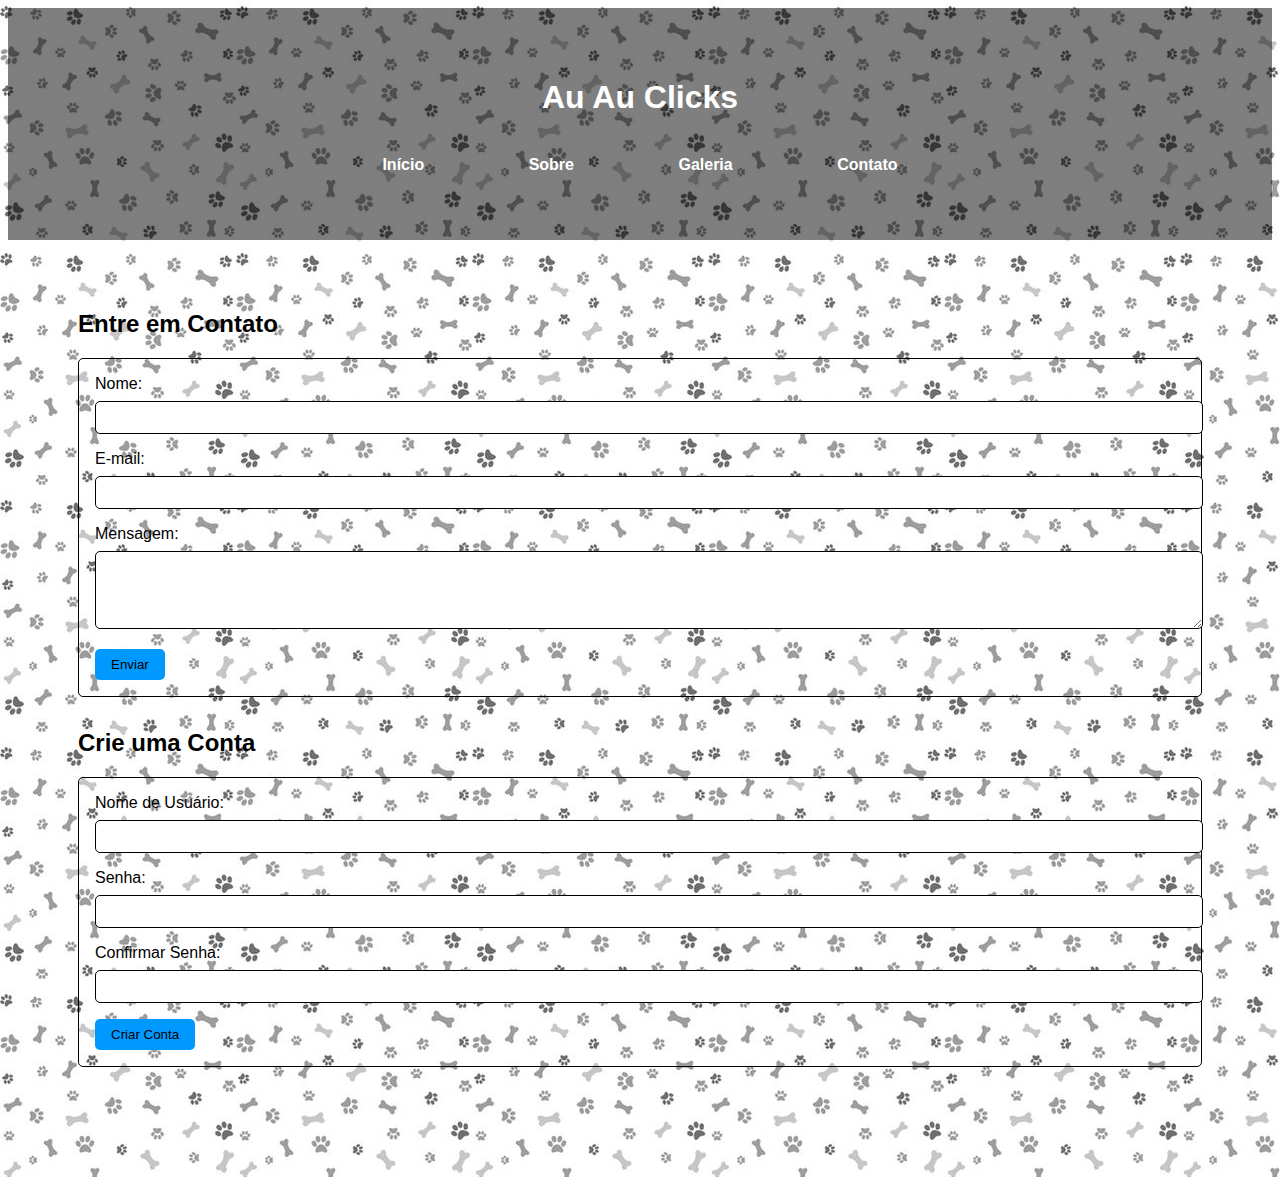
<file: contato.html>
<!DOCTYPE html>
<html lang="pt-BR">
<head>
    <meta charset="UTF-8">
    <meta name="viewport" content="width=device-width, initial-scale=1.0">
    <title>Au Au Clicks - Contato e Criação de Conta</title>
    <link rel="stylesheet" href="contato.css">
</head>
<body>
    <header>
        <h1>Au Au Clicks</h1>
        <nav>
            <ul>
                <li><a href="index.html">Início</a></li>
                <li><a href="sobre.html">Sobre</a></li>
                <li><a href="galeria.html">Galeria</a></li>
                <li><a href="contato.html">Contato</a></li>
            </ul>
        </nav>
    </header>
    <main>
        <section class="contact-form">
            <h2>Entre em Contato</h2>
            <form>
                <label for="name">Nome:</label>
                <input type="text" id="name" name="name" required>

                <label for="email">E-mail:</label>
                <input type="email" id="email" name="email" required>

                <label for="message">Mensagem:</label>
                <textarea id="message" name="message" rows="4" required></textarea>

                <button type="submit">Enviar</button>
            </form>
        </section>
        <section class="create-account">
            <h2>Crie uma Conta</h2>
            <form>
                <label for="username">Nome de Usuário:</label>
                <input type="text" id="username" name="username" required>

                <label for="password">Senha:</label>
                <input type="password" id="password" name="password" required>

                <label for="confirm-password">Confirmar Senha:</label>
                <input type="password" id="confirm-password" name="confirm-password" required>

                <button type="submit">Criar Conta</button>
            </form>
        </section>
    </main>
    
</body>
</html>
</file>
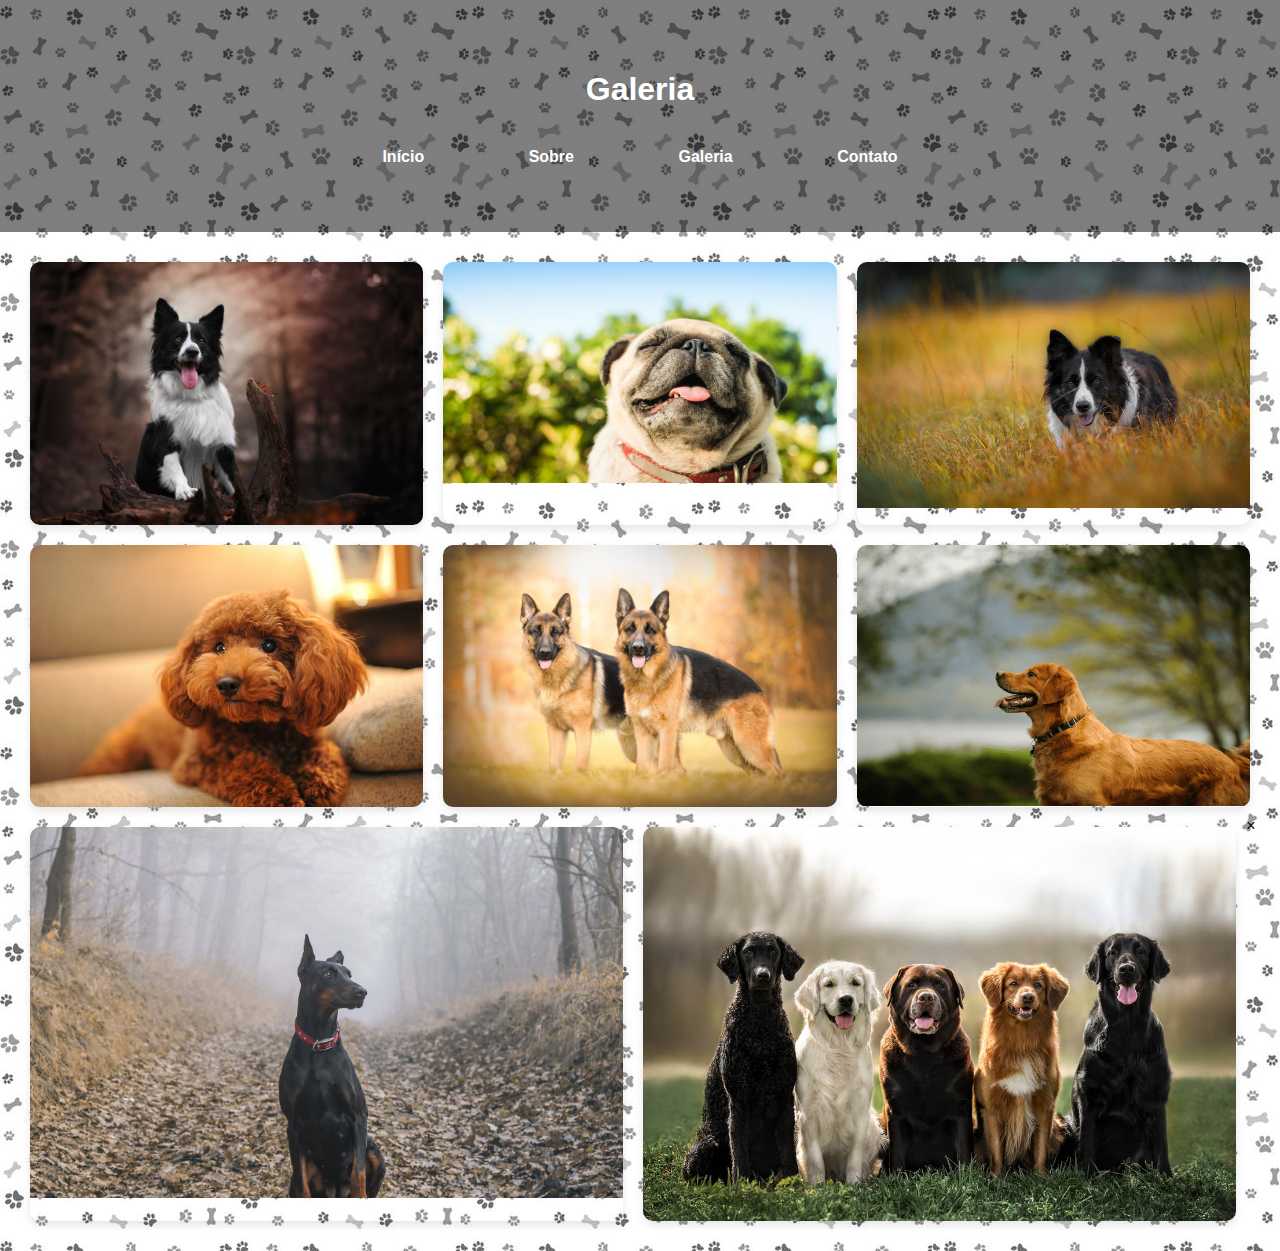
<file: galeria.html>
<!DOCTYPE html>
<html lang="pt-br">
<head>
    <meta charset="UTF-8">
    <meta name="viewport" content="width=device-width, initial-scale=1.0">
    <title>Au Au Clicks</title>
    <link rel="stylesheet" href="galeria.css">
</head>
<body>
    <header>
        <h1>Galeria</h1>
        <nav>
            <ul>
                <li><a href="index.html">Início</a></li>
                <li><a href="sobre.html">Sobre</a></li>
                <li><a href="galeria.html">Galeria</a></li>
                <li><a href="contato.html">Contato</a></li>
            </ul>
        </nav>
    </header>
    <div class="gallery">
        <div class="gallery-item">
            <img src="assets/assets/border2.jpg" alt="Border Collie">
        </div>
        <div class="gallery-item">
            <img src="assets/assets/pug.jpg" alt="Pug">
        </div>
        <div class="gallery-item">
            <img src="assets/assets/border3.png" alt="Border Coolie">
        </div>
        <div class="gallery-item">
            <img src="assets/assets/poodle2.jpg" alt="Poodle">
    </div>
    <div class="gallery-item">
        <img src="assets/assets/pastor2.jpg" alt="Pastor Alemão">
</div>
<div class="gallery-item">
    <img src="assets/assets/golden.png" alt="Golden Retriever">
</div>
<div class="gallery-item">
    <img src="assets/assets/doberman2.jpg" alt="Doberman">
</div>
<div class="gallery-item">
    <img src="assets/assets/cachorros2.jpg" alt="Vários cachorros">
</div>
    <div id="modal" class="modal">
        <span class="close">&times;</span>
        <img class="modal-content" id="modal-img">
    </div>

    <script src="galeria.js"></script>
</body>
</html>
</file>
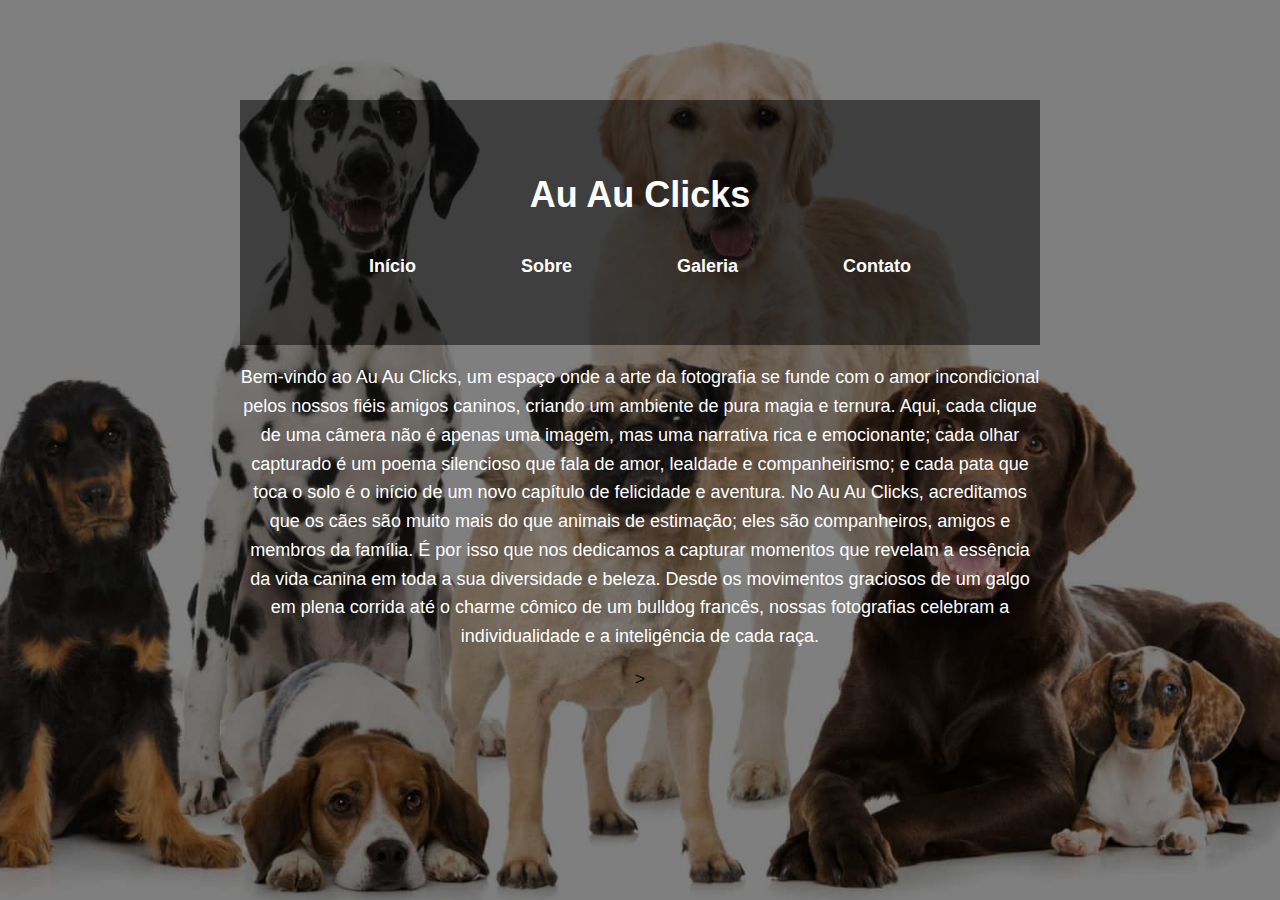
<file: sobre.html>
<!DOCTYPE html>
<html lang="pt-BR">
<head>
    <meta charset="UTF-8">
    <meta name="viewport" content="width=device-width, initial-scale=1.0">
    <title>Au Au Clicks</title>
    <link rel="stylesheet" href="sobre.css">
</head>
<body>
    <header>
        <h1>Au Au Clicks</h1>
        <nav>
            <ul>
                <li><a href="index.html">Início</a></li>
                <li><a href="sobre.html">Sobre</a></li>
                <li><a href="galeria.html">Galeria</a></li>
                <li><a href="contato.html">Contato</a></li>
            </ul>
        </nav>
    </header>

    <section id="about">
        
        <p>Bem-vindo ao Au Au Clicks, um espaço onde a arte da fotografia se funde com o amor incondicional pelos nossos fiéis amigos caninos, criando um ambiente de pura magia e ternura. Aqui, cada clique de uma câmera não é apenas uma imagem, mas uma narrativa rica e emocionante; cada olhar capturado é um poema silencioso que fala de amor, lealdade e companheirismo; e cada pata que toca o solo é o início de um novo capítulo de felicidade e aventura.

            No Au Au Clicks, acreditamos que os cães são muito mais do que animais de estimação; eles são companheiros, amigos e membros da família. É por isso que nos dedicamos a capturar momentos que revelam a essência da vida canina em toda a sua diversidade e beleza. Desde os movimentos graciosos de um galgo em plena corrida até o charme cômico de um bulldog francês, nossas fotografias celebram a individualidade e a inteligência de cada raça.</p>
    </section>
        </div>
    </section>

    >
</body>
</html>
</file>
<file: contato.css>
body {
    font-family: Arial, sans-serif;
    margin: 30;
    padding: 10;
    background: url(assets/assets/fundo\ 2.jpg);
}
header {
    background-color: rgba(0, 0, 0, 0.1) #ffffff;
    background-color: rgba(0, 0, 0, 0.5);
    padding: 50px 0;
    text-align: center;
}

header h1 {
    margin-bottom: 40px;
    color: #ffffff;
}

header nav ul {
    list-style: none;
    padding: 0;
}

header nav ul li {
    display: inline;
    margin: 50px;
}

header nav ul li a {
    color: rgb(255, 255, 255);
    text-decoration: none;
    font-weight: bold;
}

header nav ul li a:hover {
    text-decoration: underline;
}

/* Estilo do main e galeria de fotos */
main {
    padding: 70px;
}
.contact-form,
.create-account {
    margin-bottom: 2rem;
}

.contact-form h2,
.create-account h2 {
    margin-top: 0;
}

.contact-form form,
.create-account form {
    border: 1px solid #000000;
    padding: 1rem;
    border-radius: 5px;
}

.contact-form label,
.create-account label {
    display: block;
    margin-bottom: 0.5rem;
}

.contact-form input[type="text"],
.contact-form input[type="email"],
.contact-form textarea,
.create-account input[type="text"],
.create-account input[type="password"] {
    width: 100%;
    padding: 0.5rem;
    margin-bottom: 1rem;
    border: 1px solid #000000;
    border-radius: 5px;
}

.contact-form textarea {
    resize: vertical;
}

.contact-form button,
.create-account button {
    background-color: #0099ff;
    color: rgb(0, 0, 0);
    border: none;
    padding: 0.5rem 1rem;
    cursor: pointer;
    border-radius: 5px;
}

.contact-form button:hover,
.create-account button:hover {
    background-color: #ffffff;
}
</file>
<file: galeria.css>
/* styles.css */

body {
    font-family: Arial, sans-serif;
    margin: 0;
    padding: 0;
    background-color: #ffffff;
    background: url(assets/assets/fundo\ 2.jpg);
}
header {
    background-color: rgba(0, 0, 0, 0.1) #ffffff;
    background-color: rgba(0, 0, 0, 0.5);
    padding: 50px 0;
    text-align: center;
}

header h1 {
    margin-bottom: 40px;
    color: #ffffff;
}

header nav ul {
    list-style: none;
    padding: 0;
}

header nav ul li {
    display: inline;
    margin: 50px;
}

header nav ul li a {
    color: rgb(255, 255, 255);
    text-decoration: none;
    font-weight: bold;
}

header nav ul li a:hover {
    text-decoration: underline;
}

/* Estilo do main e galeria de fotos */
main {
    padding: 70px;
}


.gallery {
    display: flex;
    flex-wrap: wrap;
    justify-content: center;
    padding: 20px;
}

.gallery-item {
    flex: 1 1 calc(33.333% - 20px);
    box-sizing: border-box;
    margin: 10px;
    overflow: hidden;
    border-radius: 10px;
    box-shadow: 0 4px 8px rgba(0, 0, 0, 0.1);
    transition: transform 0.3s ease;
}

.gallery-item img {
    width: 100%;
    height: auto;
    display: block;
    transition: transform 0.3s ease;
}

.gallery-item:hover {
    transform: scale(1.05);
}

.gallery-item:hover img {
    transform: scale(1.1);
}

/* Responsividade */
@media (max-width: 768px) {
    .gallery-item {
        flex: 1 1 calc(50% - 20px);
    }
}

@media (max-width: 480px) {
    .gallery-item {
        flex: 1 1 100%;
    }
    
}
</file>
<file: sobre.css>
body {
    font-family: Arial, sans-serif;
    margin: 50px auto; /* Centraliza horizontalmente e dá margem vertical */
    padding: 50px;
    background-color: #000000;
    color: #000000;
    font-size: large;
    max-width: 800px;
    text-align: center;
    background: url('assets/assets/caos.jpg') no-repeat center center fixed;
    background-size: cover; /* Ajusta a imagem de fundo para cobrir toda a área */
}
header {
    background-color: rgba(0, 0, 0, 0.1) #ffffff;
    background-color: rgba(0, 0, 0, 0.5);
    padding: 50px 0;
    text-align: center;
}

header h1 {
    margin-bottom: 40px;
    color: #ffffff;
}

header nav ul {
    list-style: none;
    padding: 0;
}

header nav ul li {
    display: inline;
    margin: 50px;
}

header nav ul li a {
    color: rgb(255, 255, 255);
    text-decoration: none;
    font-weight: bold;
}

header nav ul li a:hover {
    text-decoration: underline;
}

/* Estilo do main e galeria de fotos */
main {
    padding: 70px;
}
 

.container {
    max-width: 800px;
    margin: 50px auto;
    padding: 40px;
    background-color: rgba(0, 0, 0, 0.5); /* Adiciona um fundo semi-transparente para melhorar a legibilidade */
    border-radius: 20px; /* Adiciona bordas arredondadas ao container */
}

h1 {
    text-align: center;
    color: #000000; /* Cor do título */
}

p {
    line-height: 1.6;
    color: #ffffff; /* Cor do texto dos parágrafos */
}
</file>
